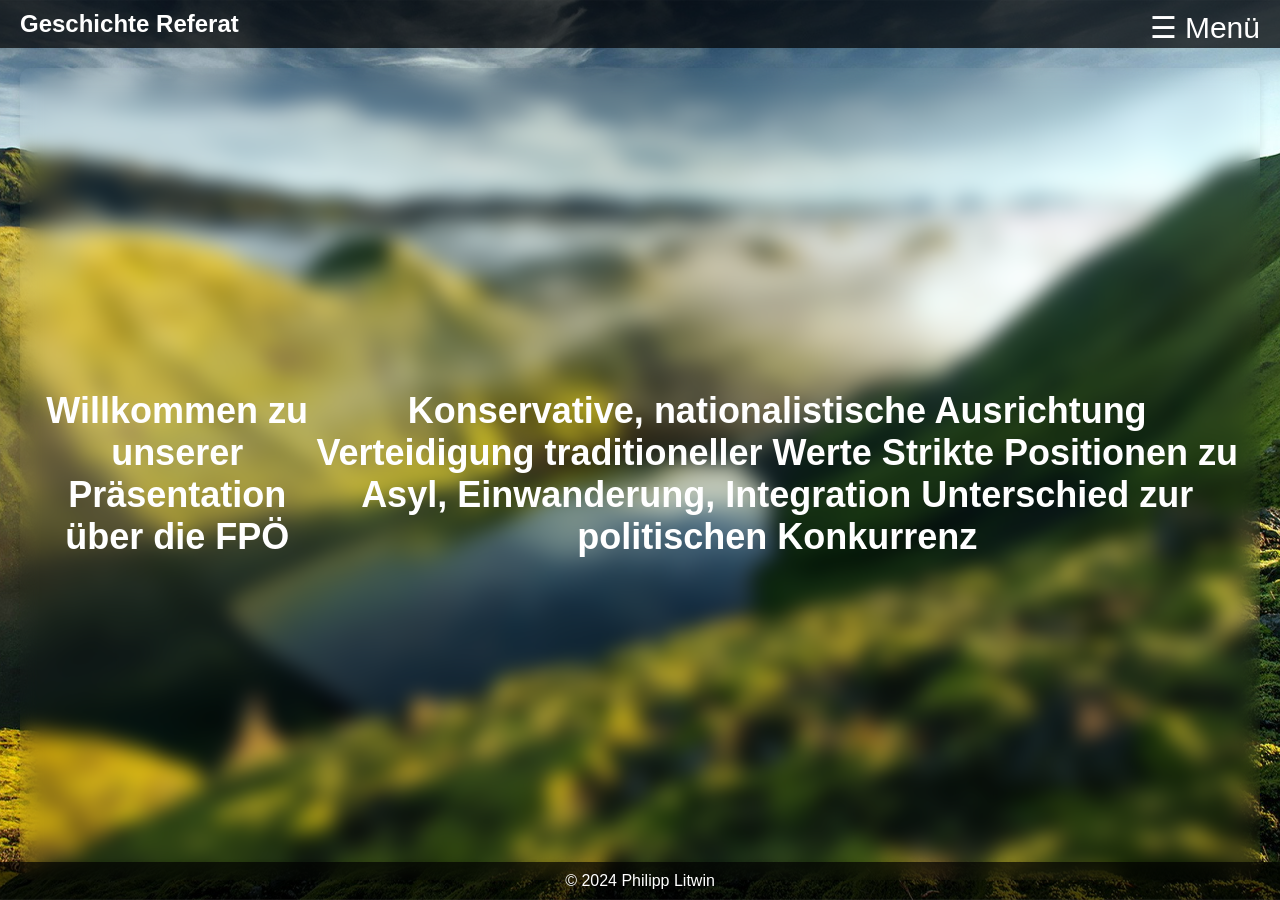
<file: index.html>
<!DOCTYPE html>
<html lang="de">
<head>
    <meta charset="UTF-8">
    <meta name="viewport" content="width=device-width, initial-scale=1.0">
    <title>Geschichte Referat</title>
    <link rel="stylesheet" href="Style.css">
</head>
<body>

<header>
    <h1>Geschichte Referat</h1>
    <button id="hamburger">☰ Menü</button>
</header>

<!-- Hamburger Menü -->
<div id="menu" class="menu">
    <div class="menu-options">
        <button data-page="Emir">Asylpolitik</button>
        <button data-page="Max">Klimaschutz</button>
        <button data-page="Maxi">Bildung</button>
        <button data-page="Tobias">Familien</button>
        <button data-page="Philipp">Soziale Gerechtigkeit</button>
        <button data-page="Quellen">Quellen</button>
    </div>
</div>

<div class="content">
    <h2 style="color: white;">Willkommen zu unserer Präsentation über die FPÖ</h2>
    <br>
    <h2 style="color: white;">Konservative, nationalistische Ausrichtung
        Verteidigung traditioneller Werte
        Strikte Positionen zu Asyl, Einwanderung, Integration
        Unterschied zur politischen Konkurrenz</h2>
</div>

<footer>
    <p>&copy; 2024 Philipp Litwin</p>
</footer>

<script src="Script.js"></script>
</body>
</html>
</file>
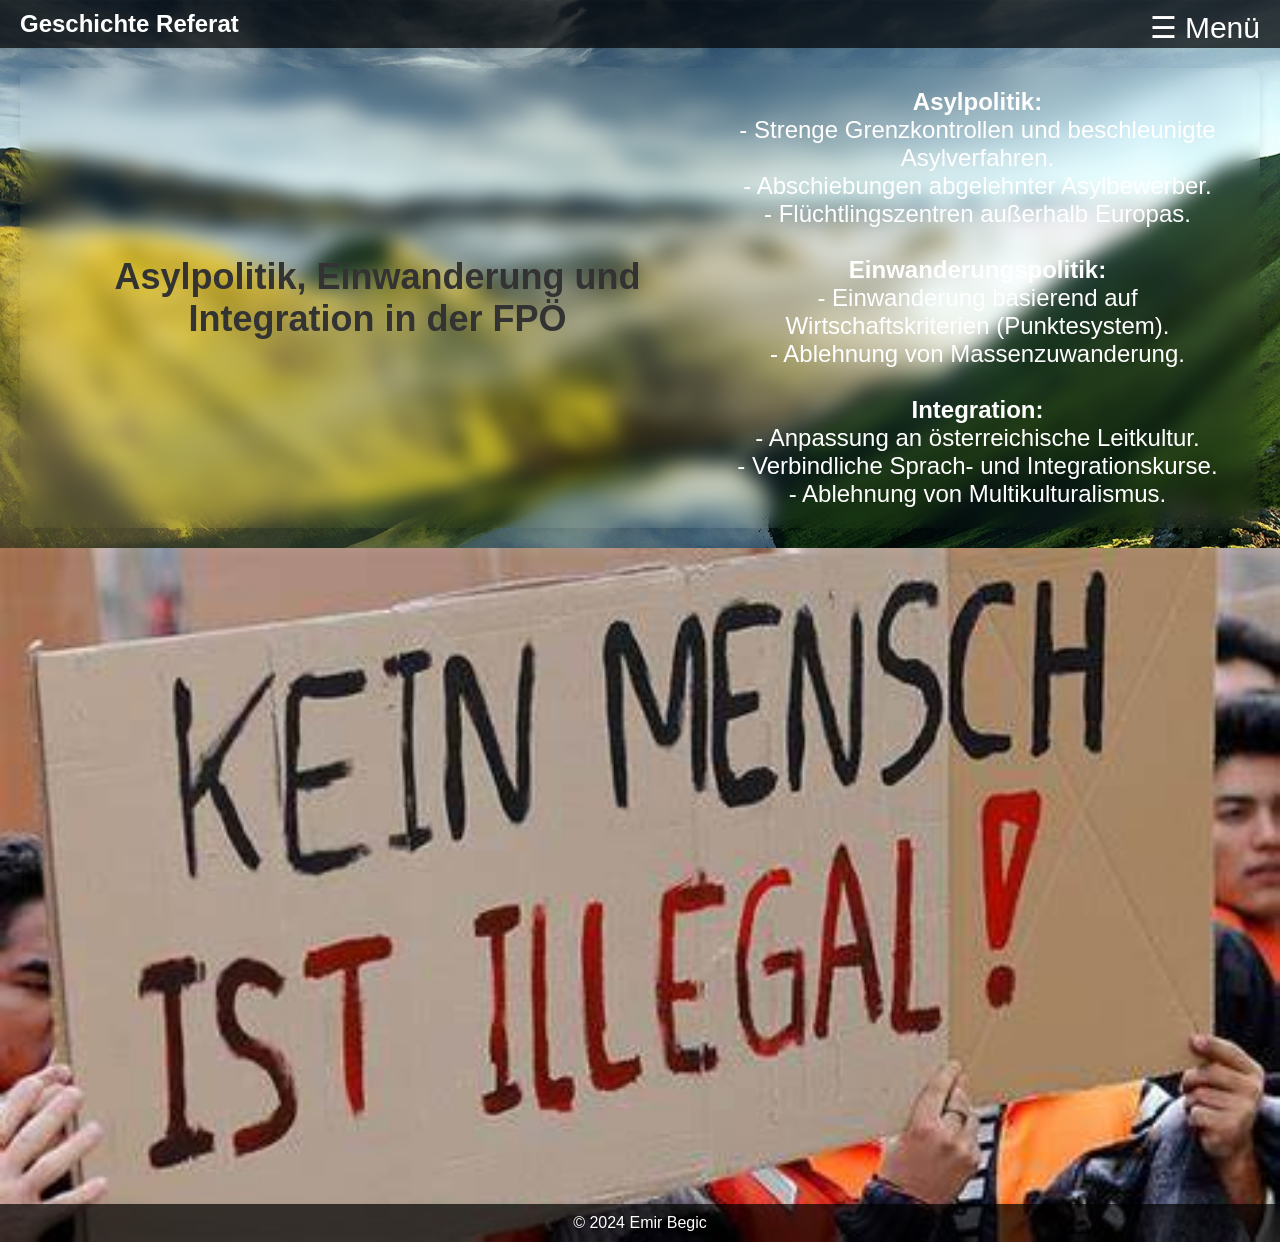
<file: Emir.html>
<!DOCTYPE html>
<html lang="de">
<head>
    <meta charset="UTF-8">
    <meta name="viewport" content="width=device-width, initial-scale=1.0">
    <title>Emir</title>
    <link rel="stylesheet" href="Style.css">
</head>
<body>

<header>
    <h1>Geschichte Referat</h1>
    <button id="hamburger">☰ Menü</button>
</header>

<div id="menu" class="menu">
    <div class="menu-options">
        <button onclick="window.location.href='Emir.html'">Asylpolitik</button>
        <button onclick="window.location.href='Max.html'">Klimaschutz</button>
        <button onclick="window.location.href='Maxi.html'">Bildung</button>
        <button onclick="window.location.href='Tobias.html'">Familien</button>
        <button onclick="window.location.href='Philipp.html'">Soziale Gerechtigkeit</button>
        <button onclick="window.location.href='Quellen.html'">Quellen</button>
    </div>
</div>

<div class="content">
    <h2>Asylpolitik, Einwanderung und Integration in der FPÖ</h2>
    <br>
    <p style="color: white;">
        <strong>Asylpolitik:</strong><br>
        - Strenge Grenzkontrollen und beschleunigte Asylverfahren.<br>
        - Abschiebungen abgelehnter Asylbewerber.<br>
        - Flüchtlingszentren außerhalb Europas.<br><br>

        <strong>Einwanderungspolitik:</strong><br>
        - Einwanderung basierend auf Wirtschaftskriterien (Punktesystem).<br>
        - Ablehnung von Massenzuwanderung.<br><br>

        <strong>Integration:</strong><br>
        - Anpassung an österreichische Leitkultur.<br>
        - Verbindliche Sprach- und Integrationskurse.<br>
        - Ablehnung von Multikulturalismus.
    </p>
</div>

<img src="asyl.jpeg" alt="Bildbeschreibung: Darstellung der Asylpolitik der FPÖ">

<footer>
    <p>&copy; 2024 Emir Begic</p>
</footer>

<script src="Script.js"></script>
</body>
</html>
</file>
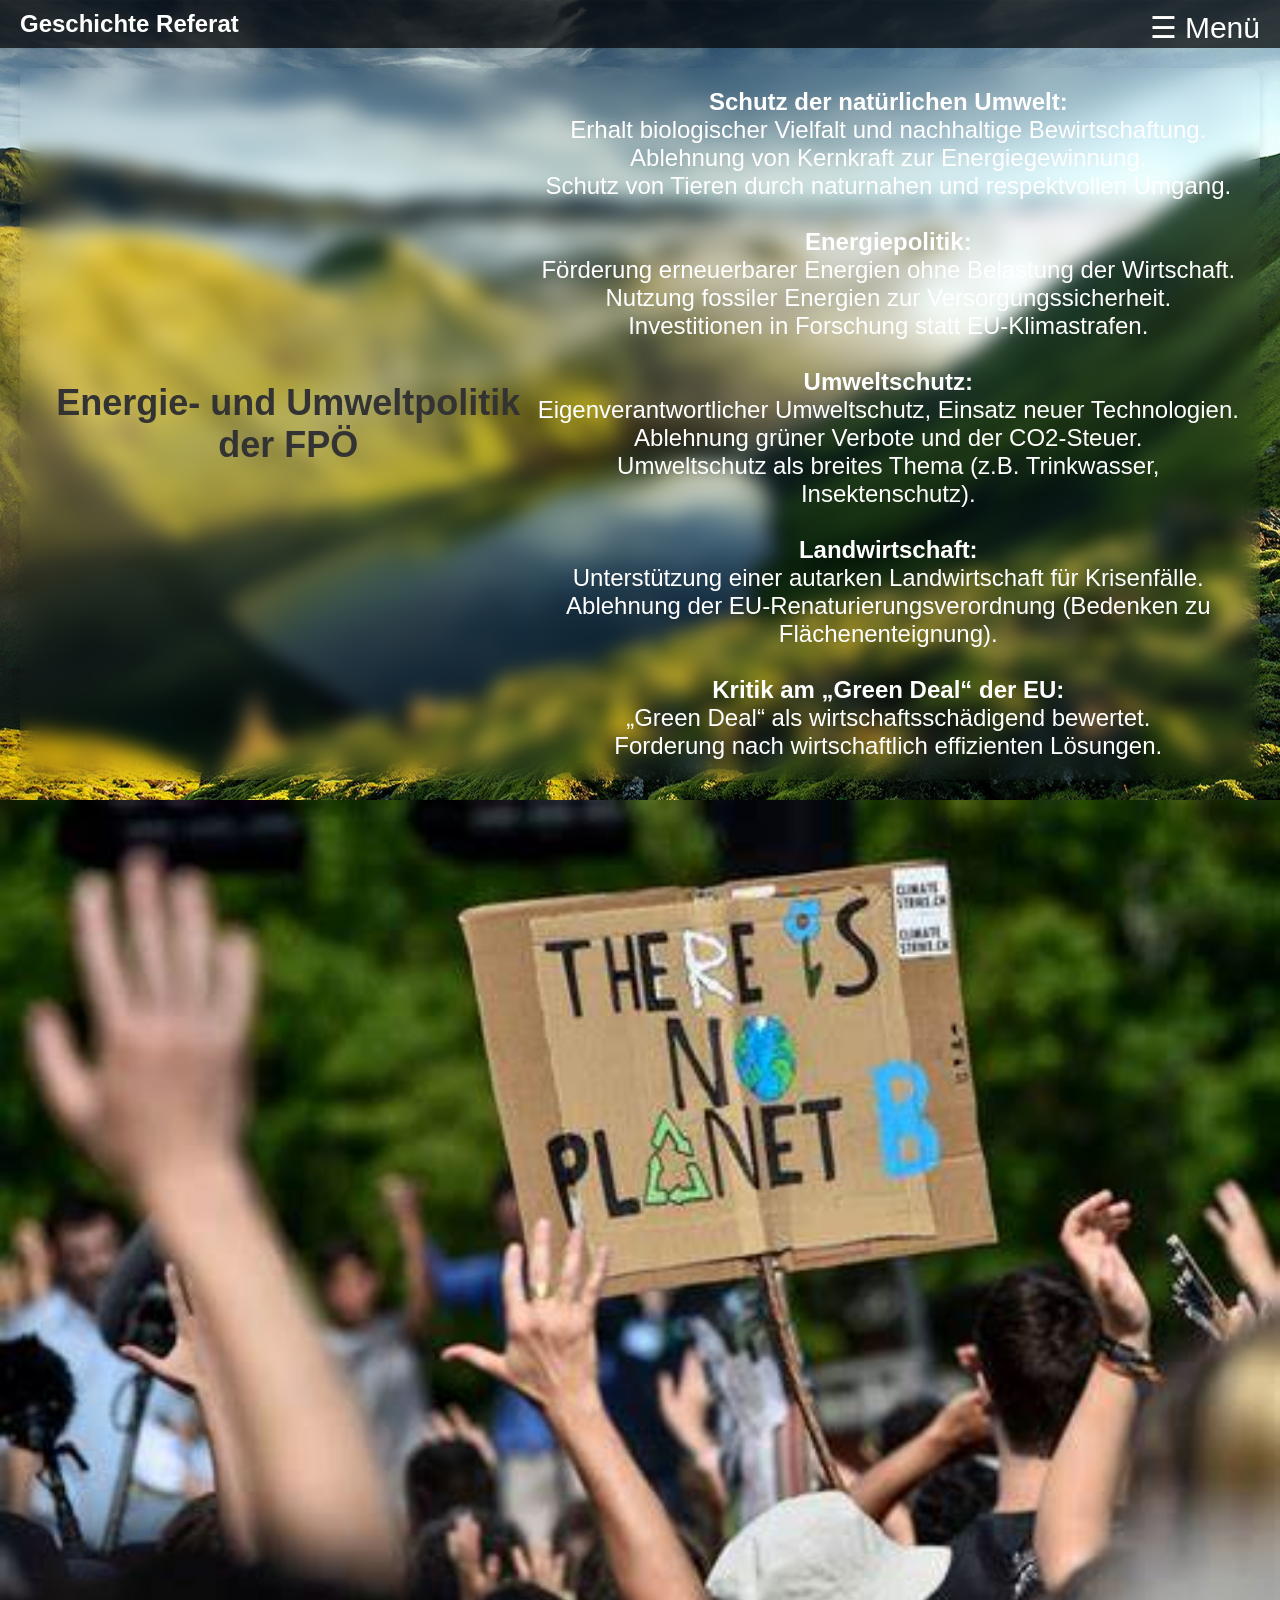
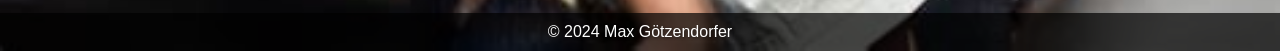
<file: Max.html>
<!DOCTYPE html>
<html lang="de">
<head>
    <meta charset="UTF-8">
    <meta name="viewport" content="width=device-width, initial-scale=1.0">
    <title>Seite 3</title>
    <link rel="stylesheet" href="Style.css">
</head>
<body>

<header>
    <h1>Geschichte Referat</h1>
    <button id="hamburger">☰ Menü</button>
</header>

<!-- Hamburger Menü -->
<div id="menu" class="menu">
    <div class="menu-options">
        <button onclick="window.location.href='Emir.html'">Asylpolitik</button>
        <button onclick="window.location.href='Max.html'">Klimaschutz</button>
        <button onclick="window.location.href='Maxi.html'">Bildung</button>
        <button onclick="window.location.href='Tobias.html'">Familien</button>
        <button onclick="window.location.href='Philipp.html'">Soziale Gerechtigkeit</button>
        <button onclick="window.location.href='Quellen.html'">Quellen</button>
    </div>
</div>

<div class="content">
    <h2>Energie- und Umweltpolitik der FPÖ</h2>
    <br>
    <p style="color: white;">
        <strong>Schutz der natürlichen Umwelt:</strong><br>
        Erhalt biologischer Vielfalt und nachhaltige Bewirtschaftung.<br>
        Ablehnung von Kernkraft zur Energiegewinnung.<br>
        Schutz von Tieren durch naturnahen und respektvollen Umgang.<br><br>

        <strong>Energiepolitik:</strong><br>
        Förderung erneuerbarer Energien ohne Belastung der Wirtschaft.<br>
        Nutzung fossiler Energien zur Versorgungssicherheit.<br>
        Investitionen in Forschung statt EU-Klimastrafen.<br><br>

        <strong>Umweltschutz:</strong><br>
        Eigenverantwortlicher Umweltschutz, Einsatz neuer Technologien.<br>
        Ablehnung grüner Verbote und der CO2-Steuer.<br>
        Umweltschutz als breites Thema (z.B. Trinkwasser, Insektenschutz).<br><br>

        <strong>Landwirtschaft:</strong><br>
        Unterstützung einer autarken Landwirtschaft für Krisenfälle.<br>
        Ablehnung der EU-Renaturierungsverordnung (Bedenken zu Flächenenteignung).<br><br>

        <strong>Kritik am „Green Deal“ der EU:</strong><br>
        „Green Deal“ als wirtschaftsschädigend bewertet.<br>
        Forderung nach wirtschaftlich effizienten Lösungen.
    </p>
</div>

<img src="klima.jpeg" alt="Bildbeschreibung: Darstellung der Energie- und Umweltpolitik der FPÖ">

<footer>
    <p>&copy; 2024 Max Götzendorfer</p>
</footer>

<script src="Script.js"></script>
</body>
</html>
</file>
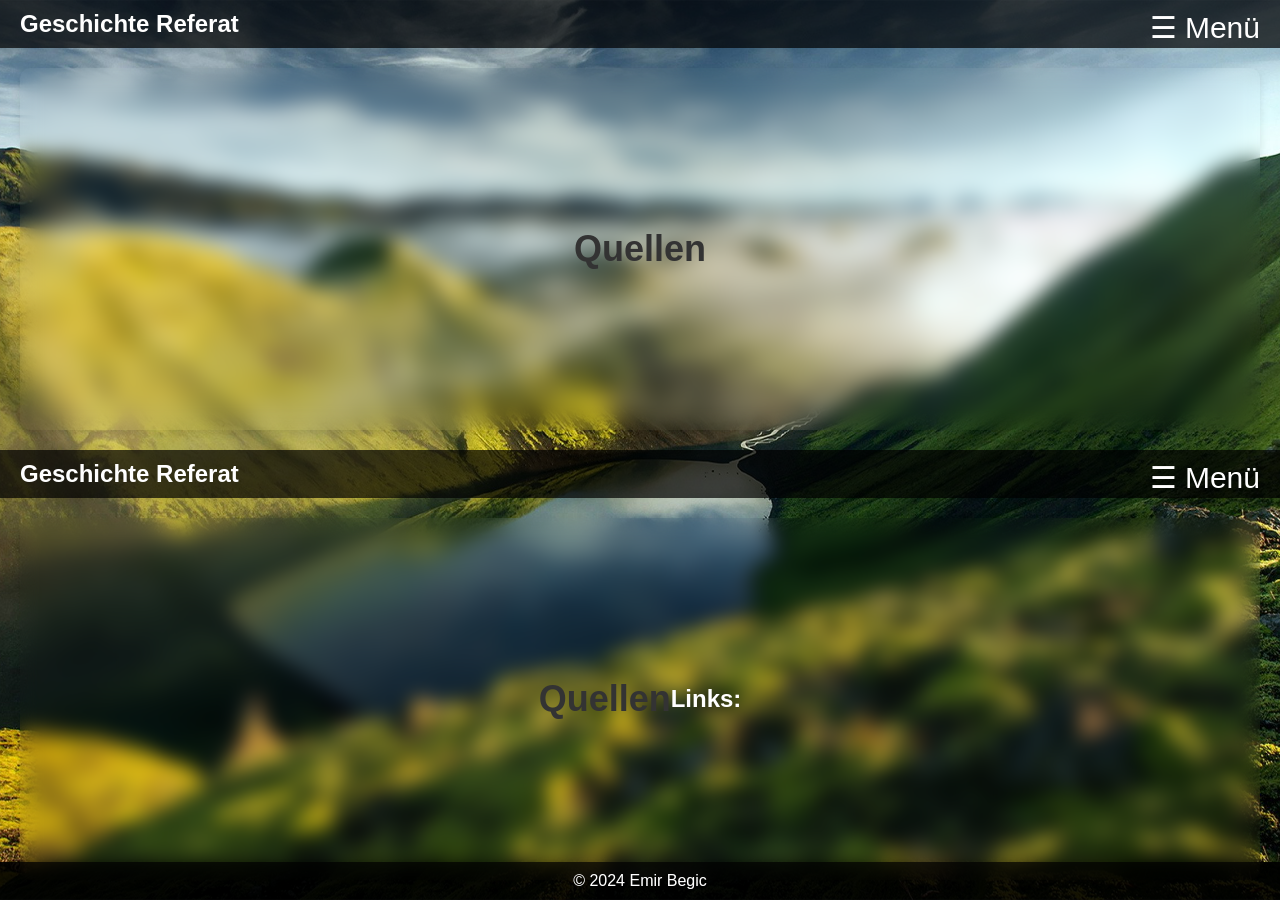
<file: Quellen.html>
<!DOCTYPE html>
<html lang="de">
<head>
    <meta charset="UTF-8">
    <meta name="viewport" content="width=device-width, initial-scale=1.0">
    <title><!DOCTYPE html>
<html lang="de">
<head>
    <meta charset="UTF-8">
    <meta name="viewport" content="width=device-width, initial-scale=1.0">
    <title>Geschichte Referat</title>
    <link rel="stylesheet" href="Style.css">
</head>
<body>

<header>
    <h1>Geschichte Referat</h1>
    <button id="hamburger">☰ Menü</button>
</header>

<div id="menu" class="menu">
    <div class="menu-options">
        <button onclick="window.location.href='Emir.html'">Asylpolitik</button>
        <button onclick="window.location.href='Max.html'">Klimaschutz</button>
        <button onclick="window.location.href='Maxi.html'">Bildung</button>
        <button onclick="window.location.href='Tobias.html'">Familien</button>
        <button onclick="window.location.href='Philipp.html'">Soziale Gerechtigkeit</button>
        <button onclick="window.location.href='Quellen.html'">Quellen</button>
    </div>
</div>

<div class="content">
    <h2>Quellen</h2>
    <br>
    <p style="color: white;">
        <strong></strong><br>
    </p>
</div>


<footer>
    <p>&copy; 2024 Emir Begic</p>
</footer>

<script src="Script.js"></script>
</body>
</html>
</title>
    <link rel="stylesheet" href="Style.css">
</head>
<body>

<header>
    <h1>Geschichte Referat</h1>
    <button id="hamburger">☰ Menü</button>
</header>

<div id="menu" class="menu">
    <div class="menu-options">
        <button onclick="window.location.href='Emir.html'">Asylpolitik</button>
        <button onclick="window.location.href='Max.html'">Klimaschutz</button>
        <button onclick="window.location.href='Maxi.html'">Bildung</button>
        <button onclick="window.location.href='Tobias.html'">Familien</button>
        <button onclick="window.location.href='Philipp.html'">Soziale Gerechtigkeit</button>
        <button onclick="window.location.href='Quellen.html'">Quellen</button>
    </div>
</div>

<div class="content">
    <h2>Quellen</h2>
    <br>
    <p style="color: white;">
        <strong>Links:
            
        </strong>
    </p>
</div>


<footer>
    <p>&copy; 2024 Emir Begic</p>
</footer>

<script src="Script.js"></script>
</body>
</html>
</file>
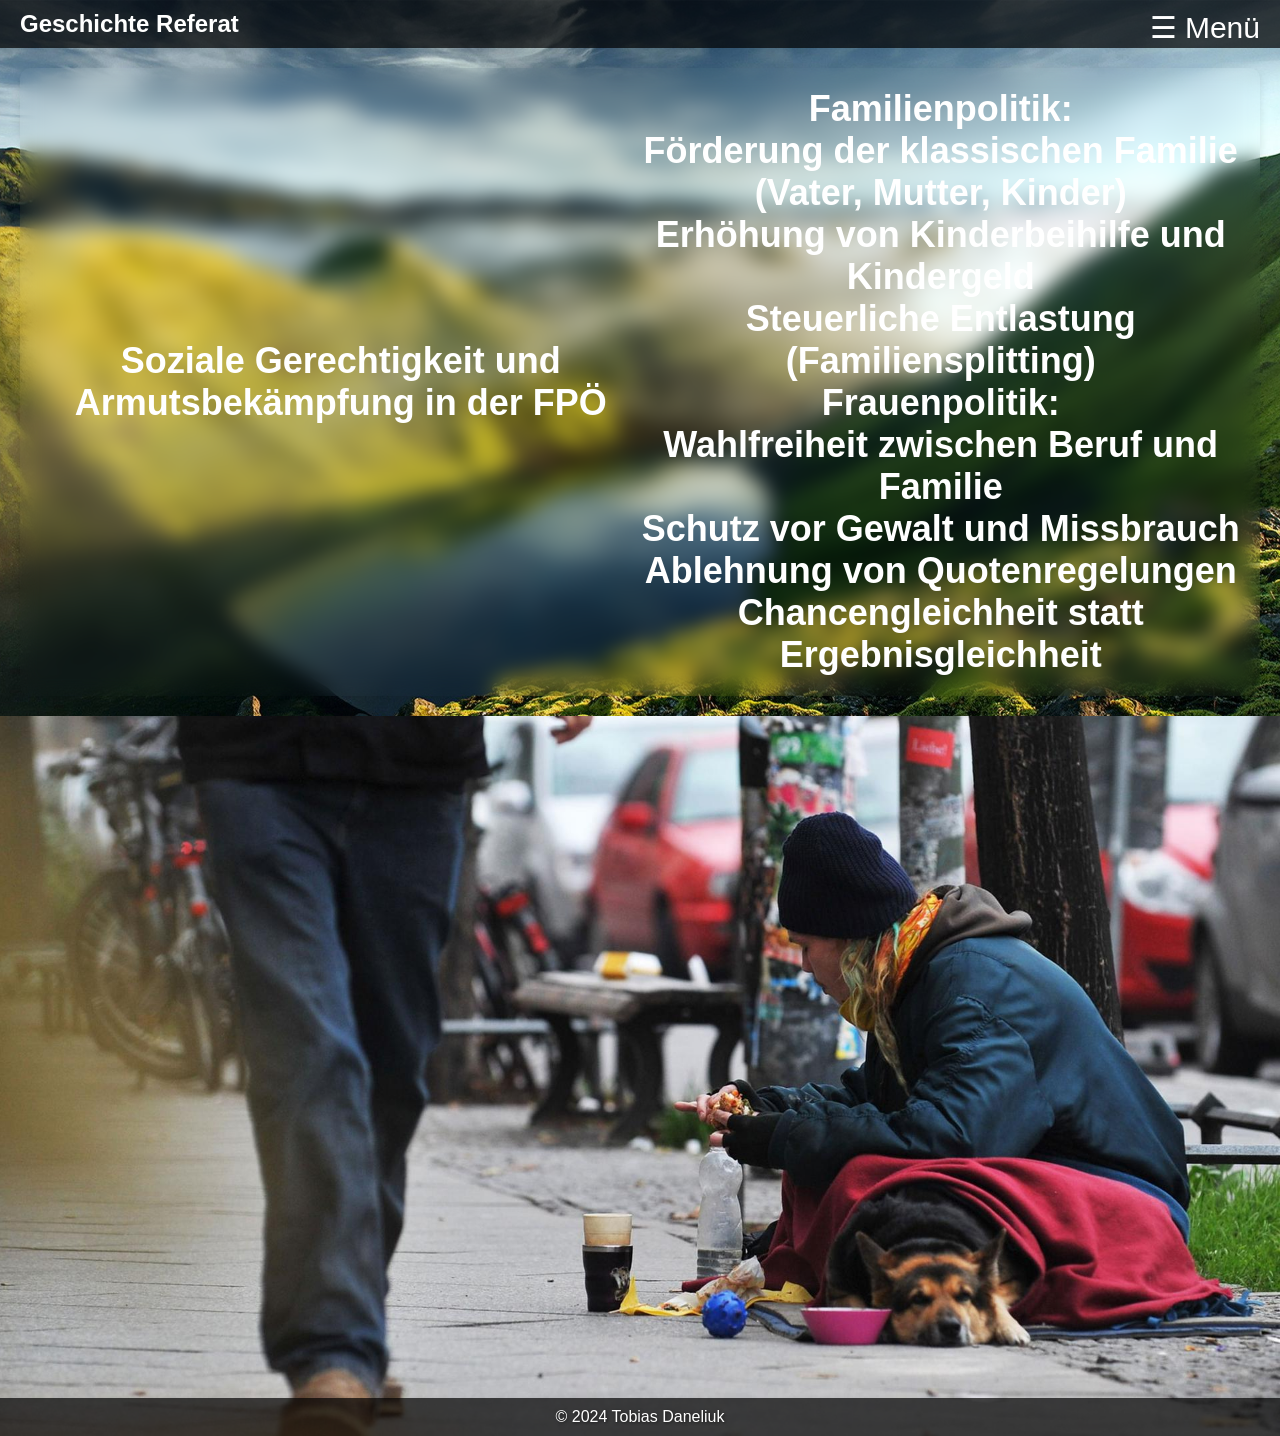
<file: Tobias.html>
<!DOCTYPE html>
<html lang="de">
<head>
    <meta charset="UTF-8">
    <meta name="viewport" content="width=device-width, initial-scale=1.0">
    <title>Seite 3</title>
    <link rel="stylesheet" href="Style.css">
</head>
<body>

<header>
    <h1>Geschichte Referat</h1>
    <button id="hamburger">☰ Menü</button>
</header>

<div id="menu" class="menu">
    <div class="menu-options">
        <button onclick="window.location.href='Emir.html'">Asylpolitik</button>
        <button onclick="window.location.href='Max.html'">Klimaschutz</button>
        <button onclick="window.location.href='Maxi.html'">Bildung</button>
        <button onclick="window.location.href='Tobias.html'">Familien</button>
        <button onclick="window.location.href='Philipp.html'">Soziale Gerechtigkeit</button>
        <button onclick="window.location.href='Quellen.html'">Quellen</button>
    </div>
</div>

<div class="content">
    <h2 style="color: white;">Soziale Gerechtigkeit und Armutsbekämpfung in der FPÖ</h2>
    <br>
    <h2 style="color: white;">
        Familienpolitik:
        <br>Förderung der klassischen Familie (Vater, Mutter, Kinder)
        <br>Erhöhung von Kinderbeihilfe und Kindergeld
        <br>Steuerliche Entlastung (Familiensplitting)
        <br>Frauenpolitik:
        <br>Wahlfreiheit zwischen Beruf und Familie
        <br>Schutz vor Gewalt und Missbrauch
        <br>Ablehnung von Quotenregelungen
        <br>Chancengleichheit statt Ergebnisgleichheit
    </h2>
</div>

<img src="sozial.jpg" alt="Bildbeschreibung 3">

<footer>
    <p>&copy; 2024 Tobias Daneliuk</p>
</footer>

<script src="Script.js"></script>
</body>
</html>
</file>
<file: Style.css>
* {
    margin: 0;
    padding: 0;
    box-sizing: border-box;
}

body {
    font-family: Arial, sans-serif;
    background-image: url('background.jpg');
    background-size: cover;
    background-attachment: fixed;
    background-position: center;
    color: #333;
    display: flex;
    flex-direction: column;
    min-height: 100vh;
    position: relative;
}

header {
    background-color: rgba(0, 0, 0, 0.7); 
    padding: 10px;
    color: #fff;
    position: sticky;
    top: 0;
    z-index: 1000;
    text-align: center;
    display: flex;
    justify-content: space-between;
    align-items: center;
    padding: 10px 20px;
}

header h1 {
    font-size: 24px;
}

#hamburger {
    background: none;
    border: none;
    font-size: 30px;
    color: #fff;
    cursor: pointer;
    outline: none;
    position: absolute;
    top: 10px;
    right: 20px;
}

.menu {
    display: none;
    justify-content: center;
    align-items: center;
    color: white;
    text-align: center;
    font-size: 30px;
    position: absolute;
    width: 100%;
    height: 100%;
    z-index: 1;
    background: rgba(0, 0, 0, 0.8);
    animation: slideIn 1.5s ease-out;
}

.menu.active {
    display: flex;
}

.menu-options {
    display: flex;
    flex-direction: column;
    gap: 15px;
}

.menu-options button {
    background: rgba(255, 255, 255, 0.2);
    border: 2px solid white;
    color: white;
    font-size: 20px;
    padding: 10px 20px;
    cursor: pointer;
    transition: background 0.3s, transform 0.2s;
}

.menu-options button:hover {
    background: rgba(255, 255, 255, 0.4);
    transform: scale(1.1);
}

.content {
    display: flex;
    justify-content: center;
    align-items: center;
    color: #333;
    text-align: center;
    font-size: 24px;
    padding: 20px;
    backdrop-filter: blur(10px);
    border-radius: 10px;
    margin: 20px;
    box-shadow: 0 4px 8px rgba(0, 0, 0, 0.1);
    flex-grow: 1; 
}

footer {
    background-color: rgba(0, 0, 0, 0.7);
    color: #fff;
    text-align: center;
    padding: 10px;
    position: absolute;
    bottom: 0;
    width: 100%;
    box-shadow: 0 4px 6px rgba(0, 0, 0, 0.3);
}

footer p {
    text-shadow: 1px 1px 3px rgba(0, 0, 0, 0.5);
}

@keyframes slideIn {
    0% {
        transform: translateY(-100%);
    }
    100% {
        transform: translateY(0);
    }
}

@media (max-width: 768px) {
    .menu-options {
        gap: 10px;
    }

    .content {
        font-size: 18px;
    }
}
.page-transition {
    opacity: 0;
    transition: opacity 0.5s ease-in-out;
}

.page-transition.active {
    opacity: 1;
}
</file>
